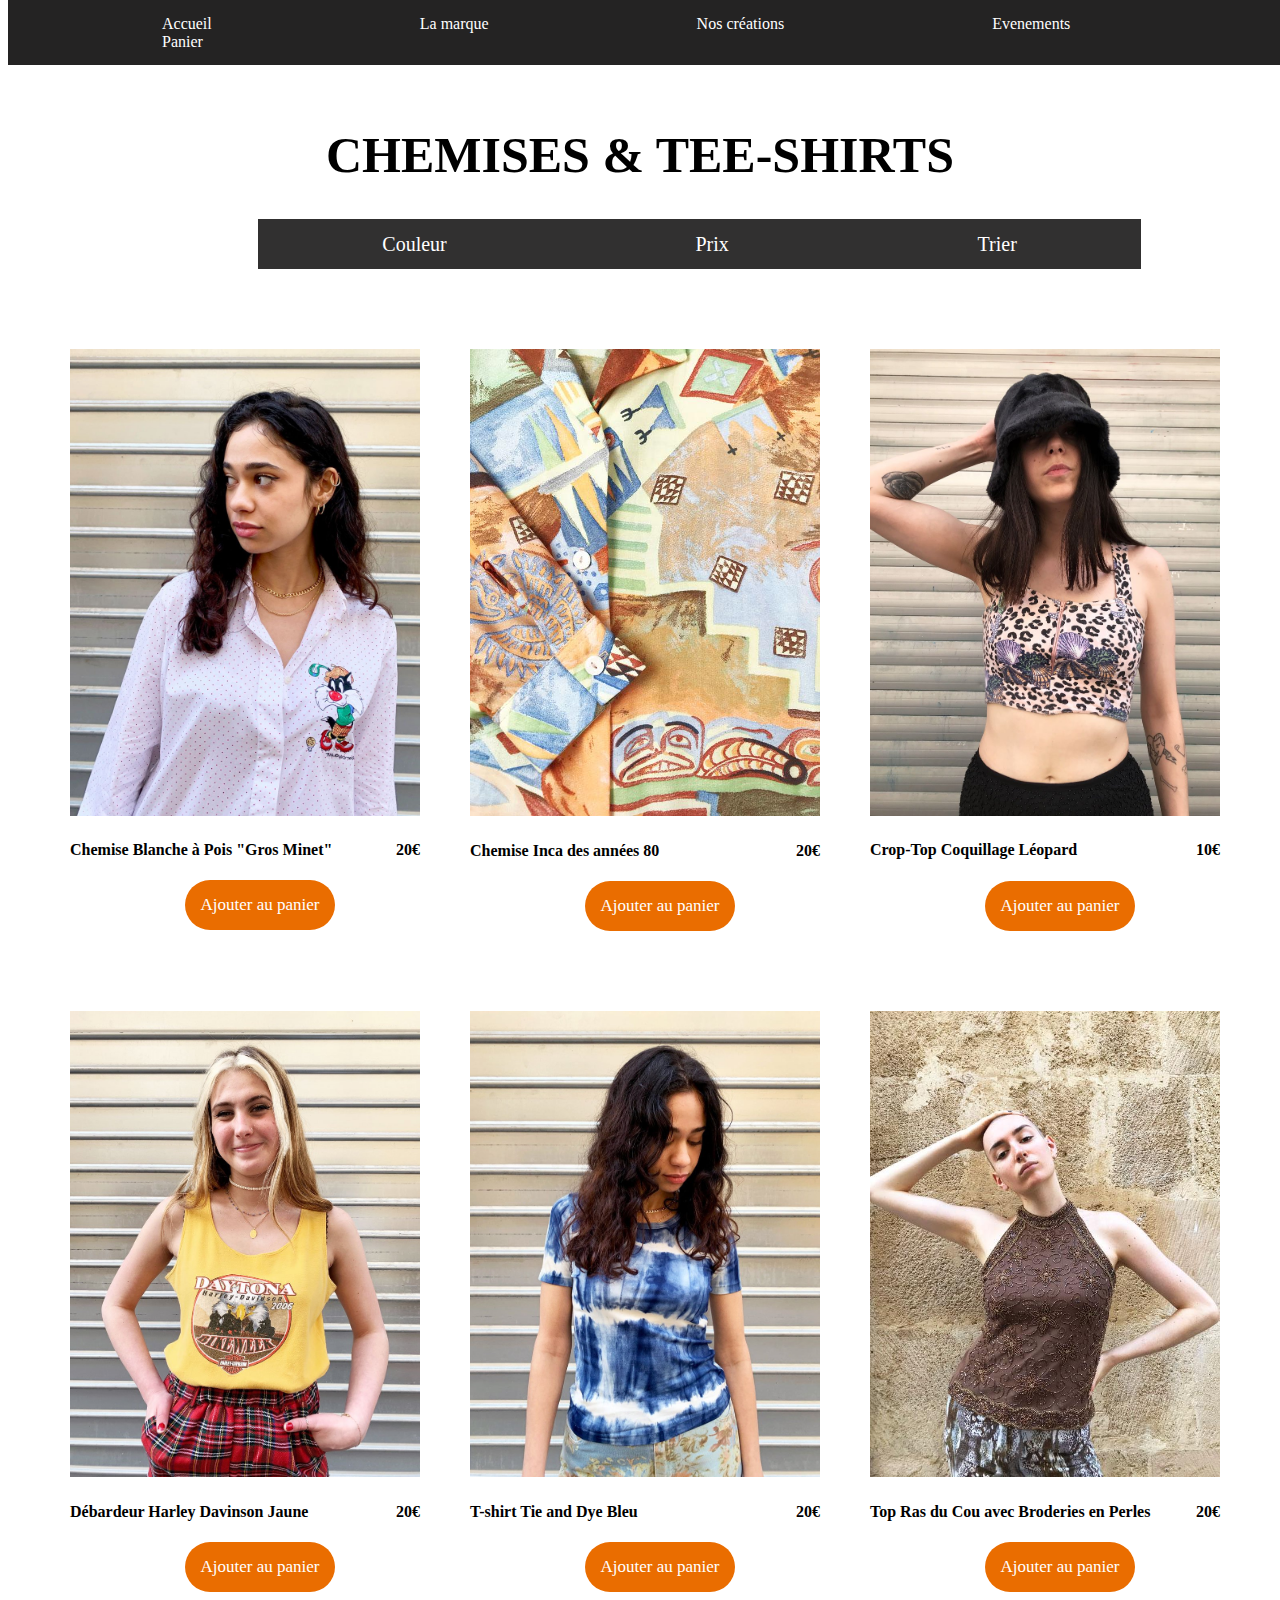
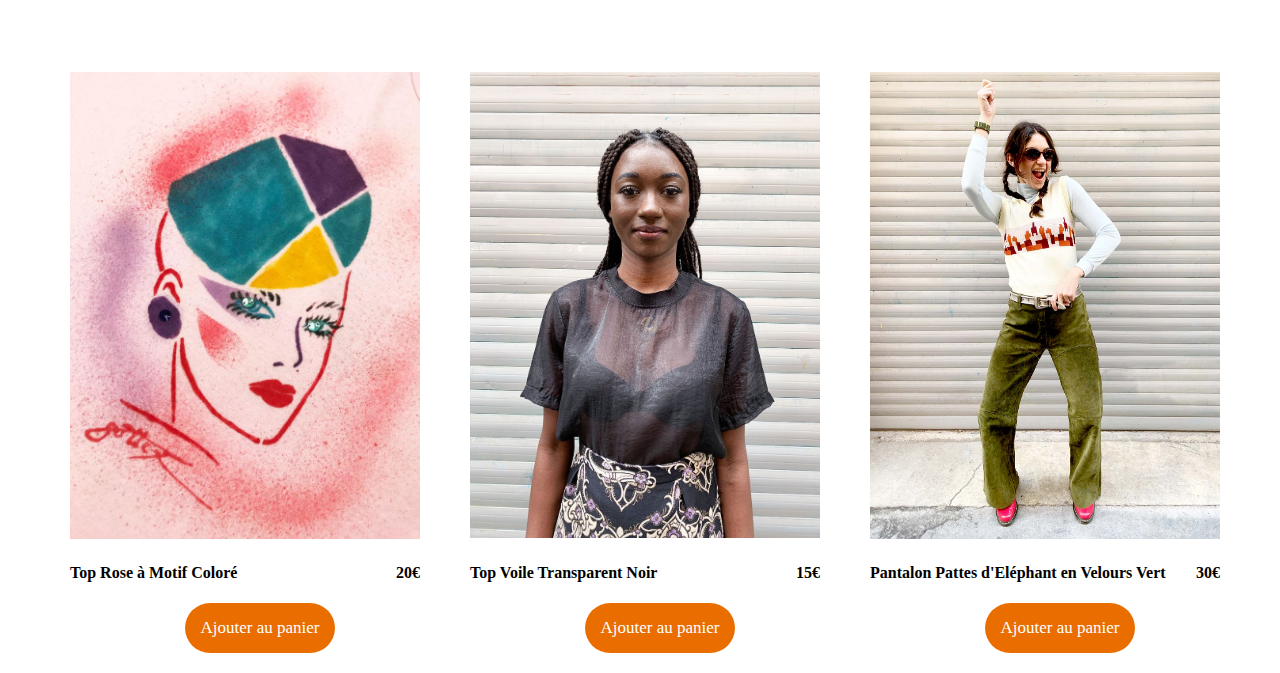
<file: Site Clotherecoverd/page3.html>
<!DOCTYPE html>
<html lang="fr">
<head>
    <meta charset="UTF-8">
    <meta name="viewport" content="width=device-width, initial-scale=1.0">
    <title>Document</title>
    <link rel="stylesheet" href="style3.css">

</head>






<body>

    <!--NAV-->

    <nav>
        <ul>
            <li>
                <a href="index.html">&nbsp;Accueil</a>
            </li>

            <li><a href="page2.html"> &nbsp;La marque</a></li>
            <li>
                <a href="page3.html">&nbsp;Nos créations</a></li>
            
            <li><a href="page5.html">&nbsp;Evenements </a></li>

            <li><a href="#">&nbsp;Panier </a></li>
            
        </ul>
    </nav>

   <!--NAV-->

    <header>

                <article id="artprincipal">
            
                    <h1>Chemises & Tee-shirts  </h1>
            
                 </article>

            
    </header>
    
      
        <section>

            <div id="section1">
                <div><p class="trier">Couleur</p></div>
                <div><p class="trier">Prix</p></div>
                <div><p class="trier">Trier</p></div>
            </div>

        </section>

     <section> 

  <!--LES ARTICLES-->

      <section class="main1">

          <div class="articles">

              <div class="article">
                  <img src="images/produit femme/Chemise-Pois-Gros-Minet-Vintage-02_1024x1024@2x copie.jpg" alt="">
                  
                  <div class="infosArticle">
                      <h4 class="titre">Chemise Blanche à Pois "Gros Minet"</h4>
                      <h4 class="prix">20€</h4>
                  </div>
                  
                  <div class="corpsArticle">
                      <button class="ajouter">Ajouter au panier</button>
                  </div>
              </div>

              <div class="articles">
                <div class="article">
                    <img src="images/produit femme/Chemise-80-Inca-Vintage-03_1024x1024@2x copie.jpg" alt="">
                    
                    <div class="infosArticle">
                        <h4 class="titre">Chemise Inca des années 80</h4>
                        <h4 class="prix">20€</h4>
                    </div>

                    <div class="corpsArticle">
                        <button class="ajouter">Ajouter au panier</button>
                    </div>

                </div>

                <div class="articles">
                    <div class="article">
                        <img src="images/produit femme/Crop-Top-Coquillage-Leopard-Vintage-02_1024x1024@2x copie.jpg" alt="">
                        <div class="infosArticle">
                            <h4 class="titre">Crop-Top Coquillage Léopard</h4>
                            <h4 class="prix">10€</h4>
                        </div>
                        
                        <div class="corpsArticle">
                            <a href="page4.html"><button  class="ajouter"> Ajouter au panier </button></a>
                           
                        </div>
                    </div>             
            </div>
      </section>

      <section class="ligne2">
        <div class="articles">

            <div class="article">
                <img src="images/produit femme/Debardeur-Harley-Davidson-Jaune-Vintage-05_1024x1024@2x copie.jpg" alt="">
                <div class="infosArticle">
                    <h4 class="titre">Débardeur Harley Davinson Jaune</h4>
                    <h4 class="prix">20€</h4>
                </div>

                <div class="corpsArticle">
                    <button class="ajouter">Ajouter au panier</button>
                </div>

            </div>

            <div class="articles">
              <div class="article">
                  <img src="images/produit femme/T-Shirt-Tie-And-Dye-Bleu-Vintage-01_1024x1024@2x copie.jpg" alt="">
                  <div class="infosArticle">
                      <h4 class="titre">T-shirt Tie and Dye Bleu</h4>
                      <h4 class="prix">20€</h4>
                  </div>

                  <div class="corpsArticle">
                    <button class="ajouter">Ajouter au panier</button>
                  </div>
              </div>

              <div class="articles">
                  <div class="article">
                      <img src="images/produit femme/Top-Ras-Cou-Perles-Marron-Vintage-02_1024x1024@2x copie.jpg" alt="">
                      <div class="infosArticle">
                          <h4 class="titre">Top Ras du Cou avec Broderies en Perles</h4>
                          <h4 class="prix">20€</h4>
                      </div>

                      <div class="corpsArticle">
                        <button class="ajouter">Ajouter au panier</button>
                      </div>
                  </div>             
          </div>
    </section> 
    <section class="ligne3">

        <div class="articles">
            <div class="article">
                <img src="images/produit femme/Top-Rose-Visage-Femme-1980-Vintage-05_1024x1024@2x copie.jpg" alt="">
                <div class="infosArticle">
                    <h4 class="titre">Top Rose à Motif Coloré</h4>
                    <h4 class="prix">20€</h4>
                </div>
                <div class="corpsArticle">
                    <button class="ajouter">Ajouter au panier</button>
                </div>
            </div>
            <div class="articles">
              <div class="article">
                  <img src="images/produit femme/Top-Voile-Transparent-Noir-Vintage-05_1024x1024@2x copie.jpg" alt="">
                  <div class="infosArticle">
                      <h4 class="titre">Top Voile Transparent Noir</h4>
                      <h4 class="prix">15€</h4>
                  </div>
                  <div class="corpsArticle">
                    <button class="ajouter">Ajouter au panier</button>
                  </div>
              </div>
              <div class="articles">
                  <div class="article">
                      <img src="images/produit femme/Pantalon-En-Veau-Velours-Vert-Pattes-Delephant-01_1024x1024@2x.jpg" alt="">
                      <div class="infosArticle">
                          <h4 class="titre">Pantalon Pattes d'Eléphant en Velours Vert </h4>
                          <h4 class="prix">30€</h4>
                      </div>
                      <div class="corpsArticle">
                        <button class="ajouter" >Ajouter au panier</button>
                      </div>
                  </div>             
          </div>
    </section>
    <!--Fin des articles-->
        
            
            
   

      

     <!--Fin section principale-->



</body>
</html>
</file>
<file: Site Clotherecoverd/style3.css>
@import url(https://fonts.google.com/specimen/Gothic+A1?preview.text_type=custom);
@import url(https://fonts.google.com/specimen/Kalam?preview.text_type=custom);
/* NAV */

nav {

    width:100%;
    height:5vh;
    background-color: rgb(36, 35, 35);
    position:fixed;
    top:0px;
    padding: 10px;;
    display: flex;
    align-items: center;
    justify-content: center;

   
}

nav li {

    display: inline;
    
}

nav li a {

    text-decoration:none;
    cursor:pointer;
    margin: 100px;
    color: white;
    font-family:'Kalam';
 
}

nav li a:hover {

    text-decoration:underline;
}
/* NAV */

#artprincipal {


    text-transform: uppercase;
    margin: 55px 0 35px 0;
    margin-top: 10%;
    text-align:center;
    font-family: 'Gothic A1';
    font-size: 25px;
}


#section1 {

    background-color: rgb(49, 48, 48);
    max-width: 69vw;
    height:50px;
    display: flex;
    justify-content: space-around;
    align-items: center;
    margin-left: 250px;
    
    }


.trier{

    font-family: 'Gothic A1';
    color: white;
    font-size: 20px;
}



/* Section principale */


.main1{
    margin: 20px;
    margin-top: 80px;
    display: flex;
    flex-direction: row;
    justify-content: center;
    align-items: center;
}

.ligne2{
    margin: 20px;
    margin-top: 80px;
    display: flex;
    flex-direction: row;
    justify-content: center;
    align-items: center;
}

.ligne3{
    margin: 20px;
    margin-top: 80px;
    display: flex;
    flex-direction: row;
    justify-content: center;
    align-items: center;
}


/*Toutes les cartes*/

.articles{
    display: flex;
    
}

.articles .article{
 margin-right: 20px;
 cursor: pointer;

}

.articles .article img{
    width: 350px;
    margin-left: 30px;
}

.articles .article .infosArticle{
    display: flex;
    flex-wrap: wrap;
    justify-content: space-between;
    margin-left: 30px;
    font-family: 'Kalam';
}

.articles .article .corpsArticle p{
    margin-top: -10px;
    margin-left: 30px;
}

.corpsArticle{
    margin-left: 145px;
    ;
}
/*Fin de toutes les cartes*/

.ajouter{

    font-family: 'Gothic A1';
    font-size: 17px;
    border: none;
    border-radius: 50px;
    width: 150px;
    height: 50px;
    background-color:#ea6d00;
    color: white;
}

button:hover{
    opacity: 50%;
}

/* Fin section principale */
</file>
